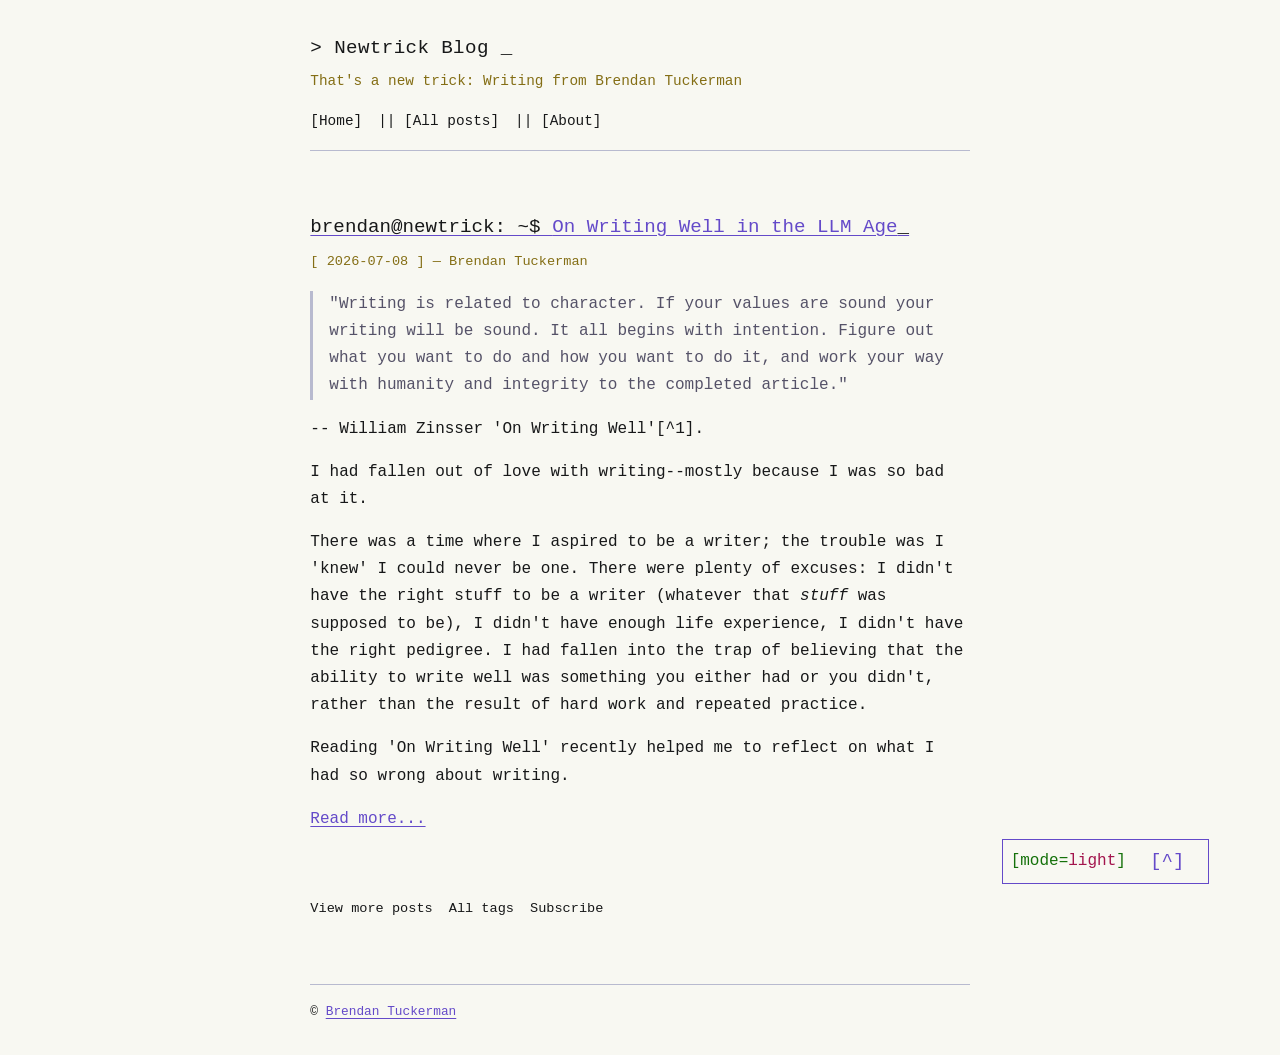
<file: index.html>
<!doctype html>
<html lang="en">
  <head>
    <!-- Google tag (gtag.js) -->
    <script
      async
      src="https://www.googletagmanager.com/gtag/js?id=G-V5M8WTCE43"
    ></script>
    <script>
      window.dataLayer = window.dataLayer || [];
      function gtag() {
        dataLayer.push(arguments);
      }
      gtag("js", new Date());

      gtag("config", "G-V5M8WTCE43");
    </script>

    <meta charset="UTF-8" />
    <meta name="viewport" content="width=device-width, initial-scale=1.0" />
    <link rel="stylesheet" href="main.css" />
    <link
      rel="alternate"
      type="application/rss+xml"
      title="Subscribe to this page..."
      href="feed.rss"
    />
    <script>
      try {
        var _t = localStorage.getItem("newtrick-theme");
        if (_t) document.documentElement.setAttribute("data-theme", _t);
      } catch (e) {}
    </script>
    <title>Newtrick Blog</title>
    <meta
      name="description"
      content="That's a new trick: Writing from Brendan Tuckerman"
    />
    <link rel="canonical" href="https://newtrick.blog/index.html.26715" />
    <meta property="og:site_name" content="Newtrick Blog" />
    <meta property="og:title" content="Newtrick Blog" />
    <meta property="og:type" content="website" />
    <meta
      property="og:description"
      content="That's a new trick: Writing from Brendan Tuckerman"
    />
    <meta property="og:url" content="https://newtrick.blog/index.html.26715" />
    <meta name="fediverse:creator" content="@mrmaverick@fosstodon.org" />
  </head>
  <body>
    <a class="skip-link" href="#main-content">Skip to main content</a>
    <header id="site-header">
      <h1 class="site-title">
        <a href="https://newtrick.blog/index.html">&gt; Newtrick Blog</a>
      </h1>
      <p id="description" class="site-description">
        That's a new trick: Writing from Brendan Tuckerman
      </p>
      <nav id="site-nav" aria-label="Site navigation">
        <a href="https://newtrick.blog/index.html">[Home]</a>
        <a href="https://newtrick.blog/all_posts.html">[All posts]</a>
        <a href="https://newtrick.blog/about.html">[About]</a>
      </nav>
    </header>
    <main id="main-content">
      <h2>
        <a href="on-writing-well-in-the-llm-age.html"
          >On Writing Well in the LLM Age</a
        >
      </h2>
      <!-- bashblog_timestamp: #202607081024.09# -->
      <time class="subtitle" datetime="2026-07-08"
        >[ 2026-07-08 ] &mdash; Brendan Tuckerman
      </time>
      <!-- text begin -->

      <blockquote>
        <p>
          "Writing is related to character. If your values are sound your
          writing will be sound. It all begins with intention. Figure out what
          you want to do and how you want to do it, and work your way with
          humanity and integrity to the completed article."
        </p>
      </blockquote>

      <p>-- William Zinsser 'On Writing Well'[^1].</p>

      <p>
        I had fallen out of love with writing--mostly because I was so bad at
        it.
      </p>

      <p>
        There was a time where I aspired to be a writer; the trouble was I
        'knew' I could never be one. There were plenty of excuses: I didn't have
        the right stuff to be a writer (whatever that <em>stuff</em> was
        supposed to be), I didn't have enough life experience, I didn't have the
        right pedigree. I had fallen into the trap of believing that the ability
        to write well was something you either had or you didn't, rather than
        the result of hard work and repeated practice.
      </p>

      <p>
        Reading 'On Writing Well' recently helped me to reflect on what I had so
        wrong about writing.
      </p>

      <p class="readmore">
        <a href="./on-writing-well-in-the-llm-age.html">Read more...</a>
      </p>
      <nav id="all_posts" aria-label="Blog navigation">
        <a href="all_posts.html">View more posts</a>
        <a href="all_tags.html">All tags</a> <a href="feed.rss">Subscribe</a>
      </nav>
    </main>
    <footer>
      <p class="footer-meta">
        &copy;
        <a href="https://www.linkedin.com/in/brendan-tuckerman-3b24a030b/"
          >Brendan Tuckerman</a
        >
      </p>
    </footer>
    <div class="fixed-ui">
      <input
        type="checkbox"
        id="theme-toggle"
        role="switch"
        aria-label="Dark mode"
      /><label for="theme-toggle" class="theme-toggle"
        >[mode=<span class="theme-show-light theme-value">light</span
        ><span class="theme-show-dark theme-value">dark</span>]</label
      >
      <a href="#site-header" class="back-to-top" aria-label="Back to top"
        >[^]</a
      >
    </div>
    <script>
      (function () {
        var t = document.getElementById("theme-toggle"),
          d = window.matchMedia("(prefers-color-scheme:dark)").matches,
          s = localStorage.getItem("newtrick-theme");
        if (s) t.checked = (s === "dark") !== d;
        t.addEventListener("change", function () {
          s = t.checked !== d ? "dark" : "light";
          localStorage.setItem("newtrick-theme", s);
          document.documentElement.setAttribute("data-theme", s);
        });
      })();
    </script>
  </body>
</html>
</file>
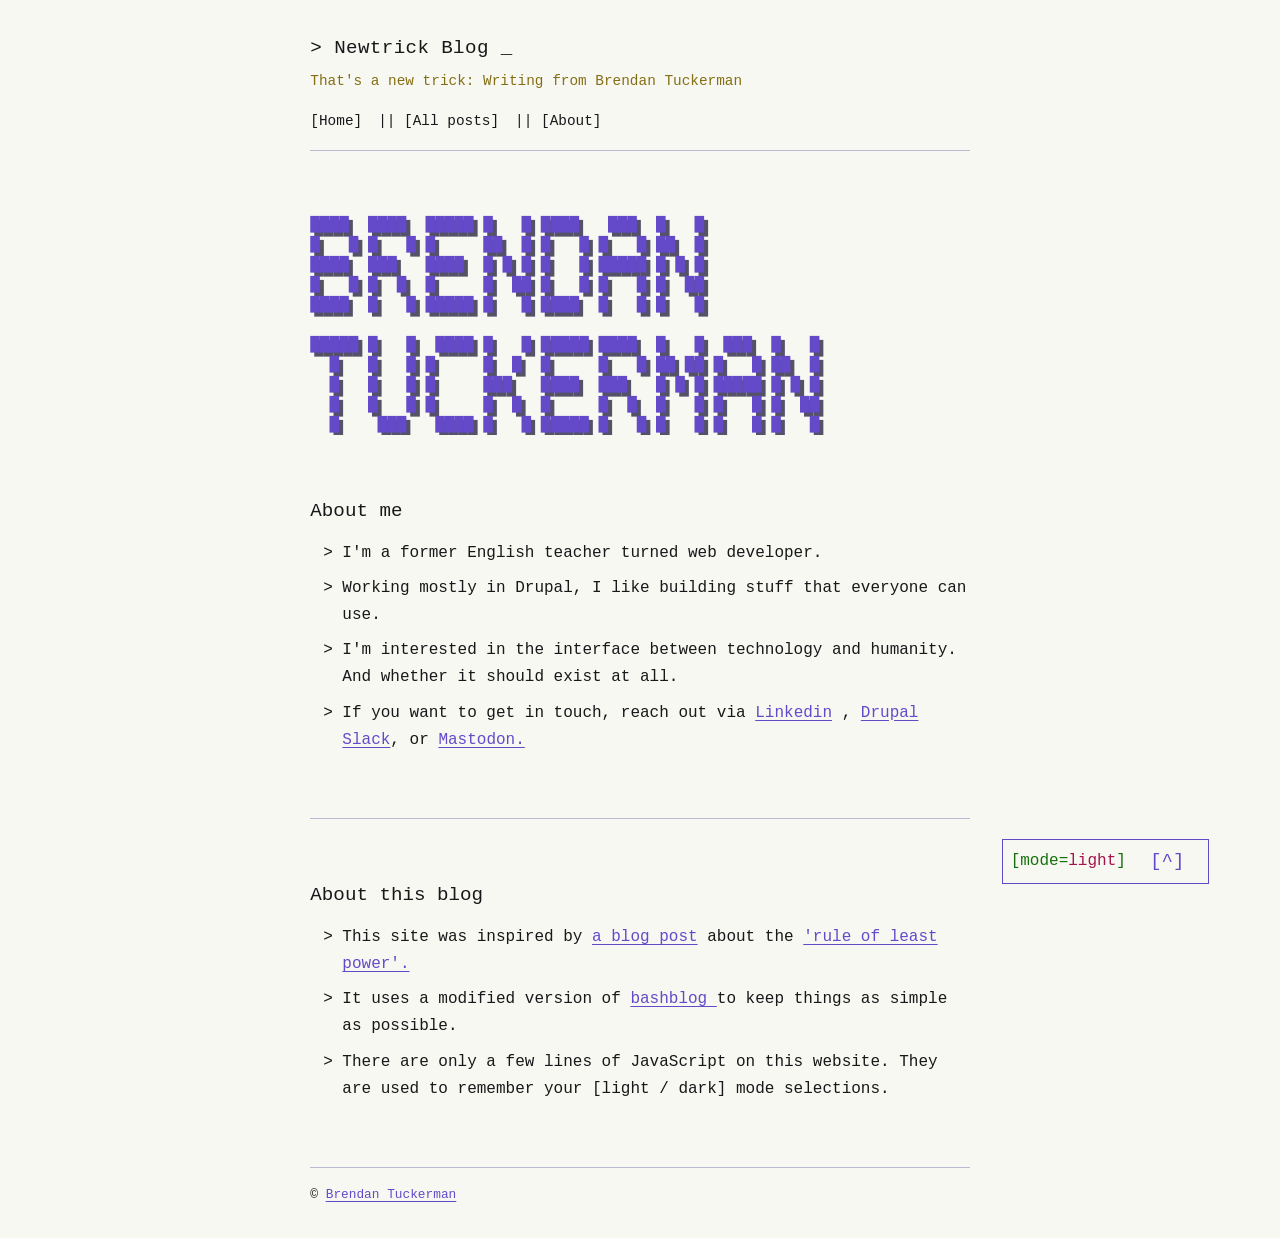
<file: about.html>
<!doctype html>
<html lang="en">
  <head>
    <!-- Google tag (gtag.js) -->
    <script
      async
      src="https://www.googletagmanager.com/gtag/js?id=G-V5M8WTCE43"
    ></script>
    <script>
      window.dataLayer = window.dataLayer || [];
      function gtag() {
        dataLayer.push(arguments);
      }
      gtag("js", new Date());

      gtag("config", "G-V5M8WTCE43");
    </script>

    <meta charset="UTF-8" />
    <meta name="viewport" content="width=device-width, initial-scale=1.0" />
    <meta name="description" content="About Brendan Tuckerman" />
    <link rel="stylesheet" href="main.css" />
    <link
      rel="alternate"
      type="application/rss+xml"
      title="Subscribe to this page..."
      href="feed.rss"
    />
    <title>About — Newtrick Blog</title>
    <script>
      try {
        var _t = localStorage.getItem("newtrick-theme");
        if (_t) document.documentElement.setAttribute("data-theme", _t);
      } catch (e) {}
    </script>
  </head>
  <body>
    <a class="skip-link" href="#main-content">Skip to main content</a>
    <header id="site-header">
      <h1 class="site-title">
        <a href="https://newtrick.blog/index.html">&gt; Newtrick Blog</a>
      </h1>
      <p id="description" class="site-description">
        That's a new trick: Writing from Brendan Tuckerman
      </p>
      <nav id="site-nav" aria-label="Site navigation">
        <a href="https://newtrick.blog/index.html">[Home]</a>
        <a href="https://newtrick.blog/all_posts.html">[All posts]</a>
        <a href="https://newtrick.blog//about.html">[About]</a>
      </nav>
    </header>
    <main id="main-content">
      <pre class="ascii-title" role="img" aria-label="Brendan Tuckerman">
████  ████  █████ █   █ ████   ███  █   █
█   █ █   █ █     ██  █ █   █ █   █ ██  █
████  ███   ████  █ █ █ █   █ █████ █ █ █
█   █ █  █  █     █  ██ █   █ █   █ █  ██
████  █   █ █████ █   █ ████  █   █ █   █

█████ █   █  ████ █   █ █████ ████  █   █  ███  █   █
  █   █   █ █     █  █  █     █   █ ██ ██ █   █ ██  █
  █   █   █ █     ███   ████  ███   █ █ █ █████ █ █ █
  █   █   █ █     █  █  █     █  █  █   █ █   █ █  ██
  █    ███   ████ █   █ █████ █   █ █   █ █   █ █   █
</pre
      >
      <section>
        <h2>About me</h2>
        <ul class="about-list">
          <li>I'm a former English teacher turned web developer.</li>
          <li>
            Working mostly in Drupal, I like building stuff that everyone can
            use.
          </li>
          <li>
            I'm interested in the interface between technology and humanity. And
            whether it should exist at all.
          </li>
          <li>
            If you want to get in touch, reach out via
            <a
              href="https://www.linkedin.com/in/brendan-tuckerman-3b24a030b/"
              target="_blank"
              rel="noreferer nofollow"
              >Linkedin</a
            >
            ,
            <a
              href="https://drupal.slack.com/team/U060WJR5HJR"
              target="_blank"
              rel="noreferer nofollow"
            >
              Drupal Slack</a
            >, or
            <a
              href="https://fosstodon.org/@mrmaverick"
              target="_blank"
              rel="noreferer nofollow"
              >Mastodon.</a
            >
          </li>
        </ul>
      </section>
      <hr />
      <section>
        <h2>About this blog</h2>
        <ul class="about-list">
          <li>
            This site was inspired by
            <a
              href="https://blog.gypsydave5.com/posts/2024/4/12/htmx-and-the-rule-of-least-power/"
              target="_blank"
              rel="noreferrer nofollow"
              >a blog post</a
            >
            about the
            <a
              href="https://www.w3.org/2001/tag/doc/leastPower.html"
              target="_blank"
              rel="noreferrer nofollow"
              >'rule of least power'.</a
            >
          </li>
          <li>
            It uses a modified version of
            <a
              href="https://github.com/cfenollosa/bashblog"
              target="_blank"
              rel="noreferrer nofollow"
              >bashblog
            </a>
            to keep things as simple as possible.
          </li>
          <li>
            There are only a few lines of JavaScript on this website. They are
            used to remember your [light / dark] mode selections.
          </li>
        </ul>
      </section>
    </main>
    <footer>
      <p class="footer-meta">
        &copy;
        <a href="https://www.linkedin.com/in/brendan-tuckerman-3b24a030b/"
          >Brendan Tuckerman</a
        >
      </p>
    </footer>
    <div class="fixed-ui">
      <input
        type="checkbox"
        id="theme-toggle"
        role="switch"
        aria-label="Dark mode"
      /><label for="theme-toggle" class="theme-toggle"
        >[mode=<span class="theme-show-light theme-value">light</span
        ><span class="theme-show-dark theme-value">dark</span>]</label
      >
      <a href="#site-header" class="back-to-top" aria-label="Back to top"
        >[^]</a
      >
    </div>
    <script>
      (function () {
        var t = document.getElementById("theme-toggle"),
          d = window.matchMedia("(prefers-color-scheme:dark)").matches,
          s = localStorage.getItem("newtrick-theme");
        if (s) t.checked = (s === "dark") !== d;
        t.addEventListener("change", function () {
          s = t.checked !== d ? "dark" : "light";
          localStorage.setItem("newtrick-theme", s);
          document.documentElement.setAttribute("data-theme", s);
        });
      })();
    </script>
  </body>
</html>
</file>
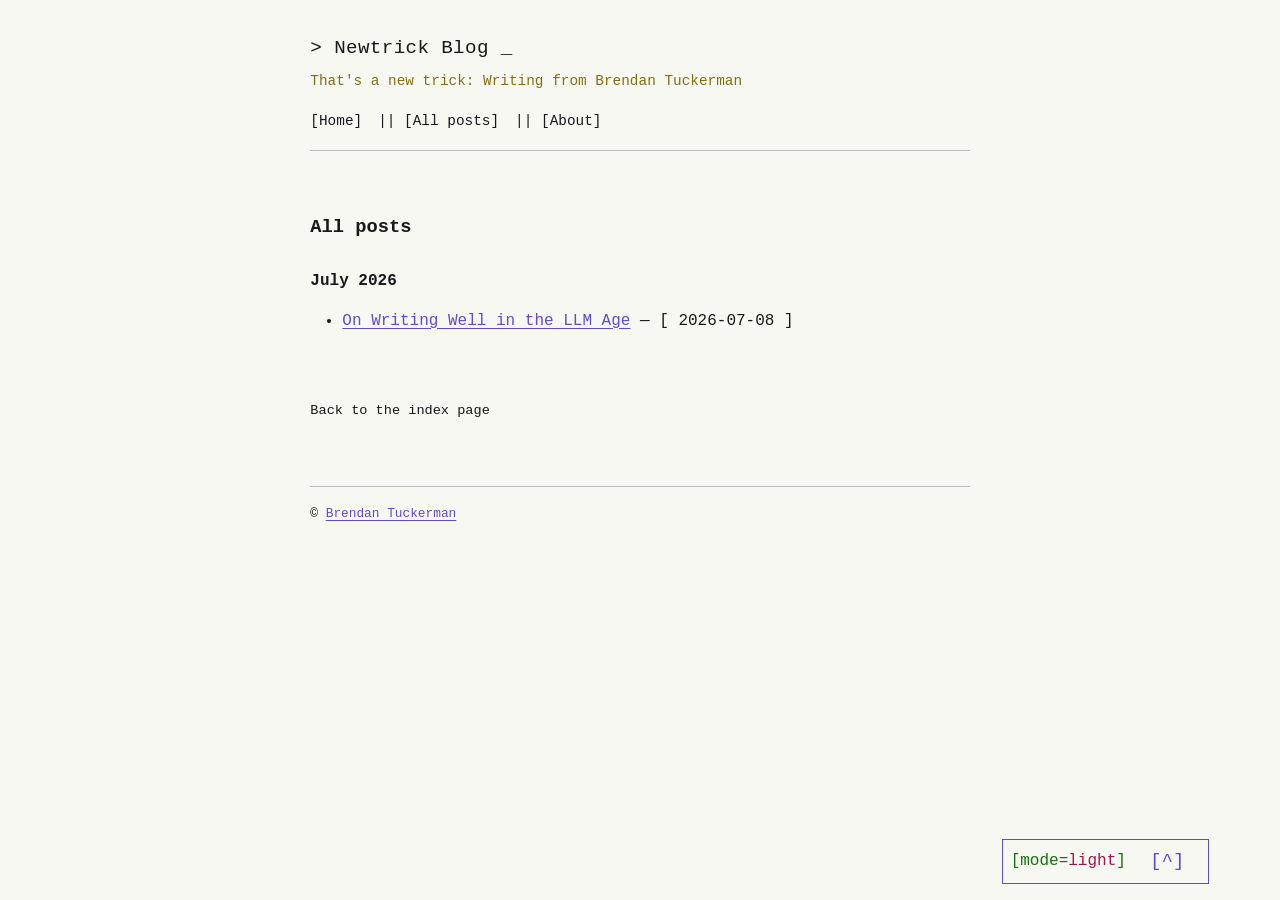
<file: all_posts.html>
<!doctype html>
<html lang="en">
  <head>
    <!-- Google tag (gtag.js) -->
    <script
      async
      src="https://www.googletagmanager.com/gtag/js?id=G-V5M8WTCE43"
    ></script>
    <script>
      window.dataLayer = window.dataLayer || [];
      function gtag() {
        dataLayer.push(arguments);
      }
      gtag("js", new Date());

      gtag("config", "G-V5M8WTCE43");
    </script>

    <meta charset="UTF-8" />
    <meta name="viewport" content="width=device-width, initial-scale=1.0" />
    <link rel="stylesheet" href="main.css" />
    <link
      rel="alternate"
      type="application/rss+xml"
      title="Subscribe to this page..."
      href="feed.rss"
    />
    <script>
      try {
        var _t = localStorage.getItem("newtrick-theme");
        if (_t) document.documentElement.setAttribute("data-theme", _t);
      } catch (e) {}
    </script>
    <title>Newtrick Blog &mdash; All posts</title>
    <meta
      name="description"
      content="That's a new trick: Writing from Brendan Tuckerman"
    />
    <link rel="canonical" href="https://newtrick.blog/all_posts.html.tmp" />
    <meta property="og:site_name" content="Newtrick Blog" />
    <meta property="og:title" content="Newtrick Blog &mdash; All posts" />
    <meta property="og:type" content="website" />
    <meta
      property="og:description"
      content="That's a new trick: Writing from Brendan Tuckerman"
    />
    <meta
      property="og:url"
      content="https://newtrick.blog/all_posts.html.tmp"
    />
  </head>
  <body>
    <a class="skip-link" href="#main-content">Skip to main content</a>
    <header id="site-header">
      <h1 class="site-title">
        <a href="https://newtrick.blog/index.html">&gt; Newtrick Blog</a>
      </h1>
      <p id="description" class="site-description">
        That's a new trick: Writing from Brendan Tuckerman
      </p>
      <nav id="site-nav" aria-label="Site navigation">
        <a href="https://newtrick.blog/index.html">[Home]</a>
        <a href="https://newtrick.blog/all_posts.html">[All posts]</a>
        <a href="https://newtrick.blog/about.html">[About]</a>
      </nav>
    </header>
    <main id="main-content">
      <h3>All posts</h3>
      <h4 class="allposts_header">July 2026</h4>
      <ul>
        <li>
          <a href="./on-writing-well-in-the-llm-age.html"
            >On Writing Well in the LLM Age</a
          >
          &mdash; [ 2026-07-08 ]
        </li>
      </ul>
      <nav id="all_posts" aria-label="Blog navigation">
        <a href="./index.html">Back to the index page</a>
      </nav>
    </main>
    <footer>
      <p class="footer-meta">
        &copy;
        <a href="https://www.linkedin.com/in/brendan-tuckerman-3b24a030b/"
          >Brendan Tuckerman</a
        >
      </p>
    </footer>
    <div class="fixed-ui">
      <input
        type="checkbox"
        id="theme-toggle"
        role="switch"
        aria-label="Dark mode"
      /><label for="theme-toggle" class="theme-toggle"
        >[mode=<span class="theme-show-light theme-value">light</span
        ><span class="theme-show-dark theme-value">dark</span>]</label
      >
      <a href="#site-header" class="back-to-top" aria-label="Back to top"
        >[^]</a
      >
    </div>
    <script>
      (function () {
        var t = document.getElementById("theme-toggle"),
          d = window.matchMedia("(prefers-color-scheme:dark)").matches,
          s = localStorage.getItem("newtrick-theme");
        if (s) t.checked = (s === "dark") !== d;
        t.addEventListener("change", function () {
          s = t.checked !== d ? "dark" : "light";
          localStorage.setItem("newtrick-theme", s);
          document.documentElement.setAttribute("data-theme", s);
        });
      })();
    </script>
  </body>
</html>
</file>
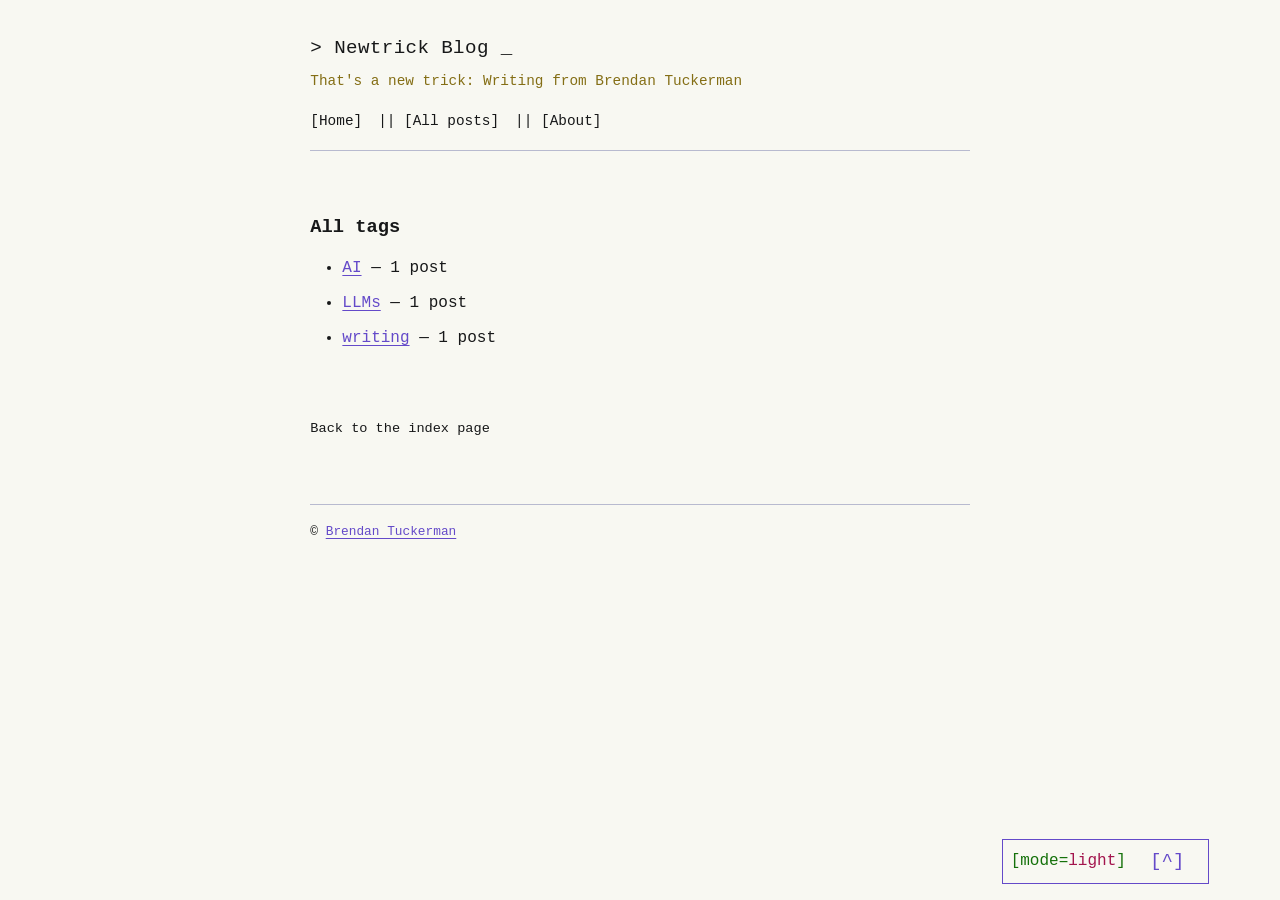
<file: all_tags.html>
<!doctype html>
<html lang="en">
  <head>
    <!-- Google tag (gtag.js) -->
    <script
      async
      src="https://www.googletagmanager.com/gtag/js?id=G-V5M8WTCE43"
    ></script>
    <script>
      window.dataLayer = window.dataLayer || [];
      function gtag() {
        dataLayer.push(arguments);
      }
      gtag("js", new Date());

      gtag("config", "G-V5M8WTCE43");
    </script>

    <meta charset="UTF-8" />
    <meta name="viewport" content="width=device-width, initial-scale=1.0" />
    <link rel="stylesheet" href="main.css" />
    <link
      rel="alternate"
      type="application/rss+xml"
      title="Subscribe to this page..."
      href="feed.rss"
    />
    <script>
      try {
        var _t = localStorage.getItem("newtrick-theme");
        if (_t) document.documentElement.setAttribute("data-theme", _t);
      } catch (e) {}
    </script>
    <title>Newtrick Blog &mdash; All tags</title>
    <meta
      name="description"
      content="That's a new trick: Writing from Brendan Tuckerman"
    />
    <link rel="canonical" href="https://newtrick.blog/all_tags.html.tmp" />
    <meta property="og:site_name" content="Newtrick Blog" />
    <meta property="og:title" content="Newtrick Blog &mdash; All tags" />
    <meta property="og:type" content="website" />
    <meta
      property="og:description"
      content="That's a new trick: Writing from Brendan Tuckerman"
    />
    <meta property="og:url" content="https://newtrick.blog/all_tags.html.tmp" />
  </head>
  <body>
    <a class="skip-link" href="#main-content">Skip to main content</a>
    <header id="site-header">
      <h1 class="site-title">
        <a href="https://newtrick.blog/index.html">&gt; Newtrick Blog</a>
      </h1>
      <p id="description" class="site-description">
        That's a new trick: Writing from Brendan Tuckerman
      </p>
      <nav id="site-nav" aria-label="Site navigation">
        <a href="https://newtrick.blog/index.html">[Home]</a>
        <a href="https://newtrick.blog/all_posts.html">[All posts]</a>
        <a href="https://newtrick.blog/about.html">[About]</a>
      </nav>
    </header>
    <main id="main-content">
      <h3>All tags</h3>
      <ul>
        <li><a href="tag_AI.html">AI</a> &mdash; 1 post</li>
        <li><a href="tag_LLMs.html">LLMs</a> &mdash; 1 post</li>
        <li><a href="tag_writing.html">writing</a> &mdash; 1 post</li>
      </ul>
      <nav id="all_posts" aria-label="Blog navigation">
        <a href="./index.html">Back to the index page</a>
      </nav>
    </main>
    <footer>
      <p class="footer-meta">
        &copy;
        <a href="https://www.linkedin.com/in/brendan-tuckerman-3b24a030b/"
          >Brendan Tuckerman</a
        >
      </p>
    </footer>
    <div class="fixed-ui">
      <input
        type="checkbox"
        id="theme-toggle"
        role="switch"
        aria-label="Dark mode"
      /><label for="theme-toggle" class="theme-toggle"
        >[mode=<span class="theme-show-light theme-value">light</span
        ><span class="theme-show-dark theme-value">dark</span>]</label
      >
      <a href="#site-header" class="back-to-top" aria-label="Back to top"
        >[^]</a
      >
    </div>
    <script>
      (function () {
        var t = document.getElementById("theme-toggle"),
          d = window.matchMedia("(prefers-color-scheme:dark)").matches,
          s = localStorage.getItem("newtrick-theme");
        if (s) t.checked = (s === "dark") !== d;
        t.addEventListener("change", function () {
          s = t.checked !== d ? "dark" : "light";
          localStorage.setItem("newtrick-theme", s);
          document.documentElement.setAttribute("data-theme", s);
        });
      })();
    </script>
  </body>
</html>
</file>
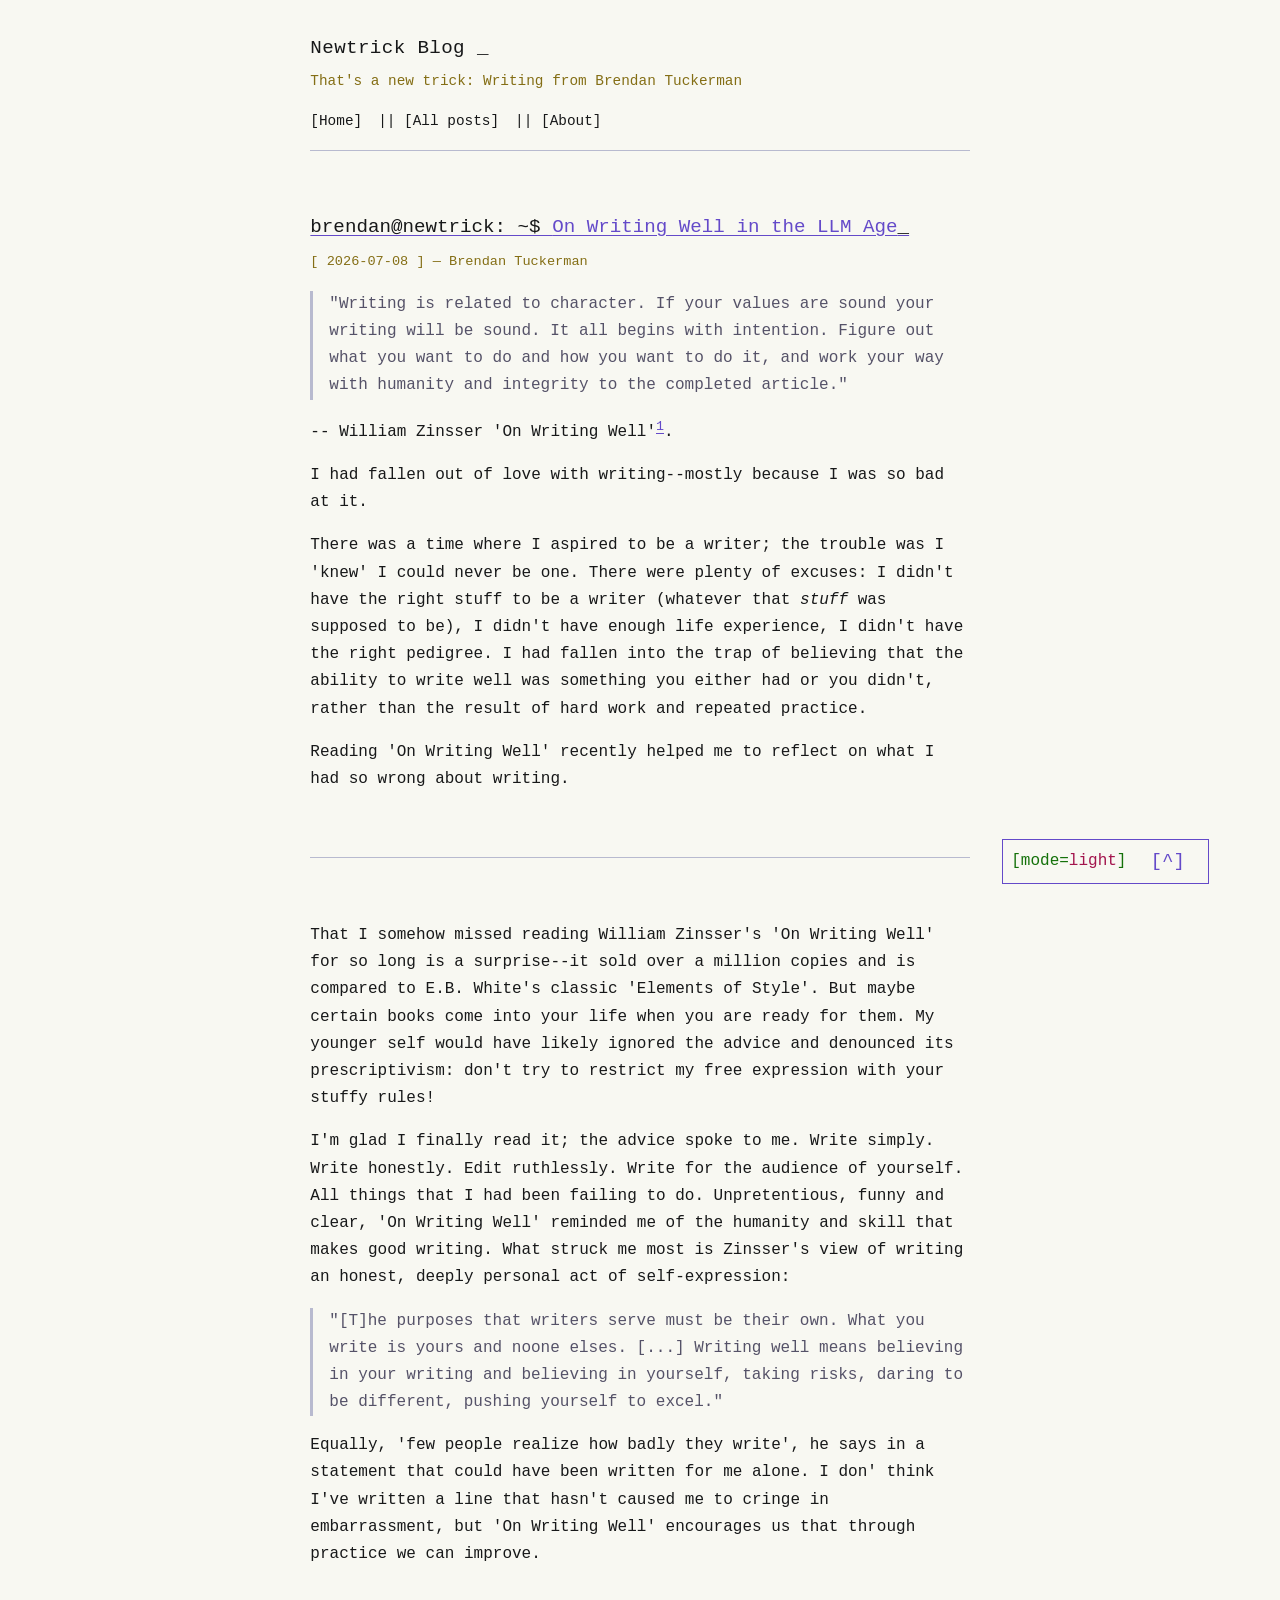
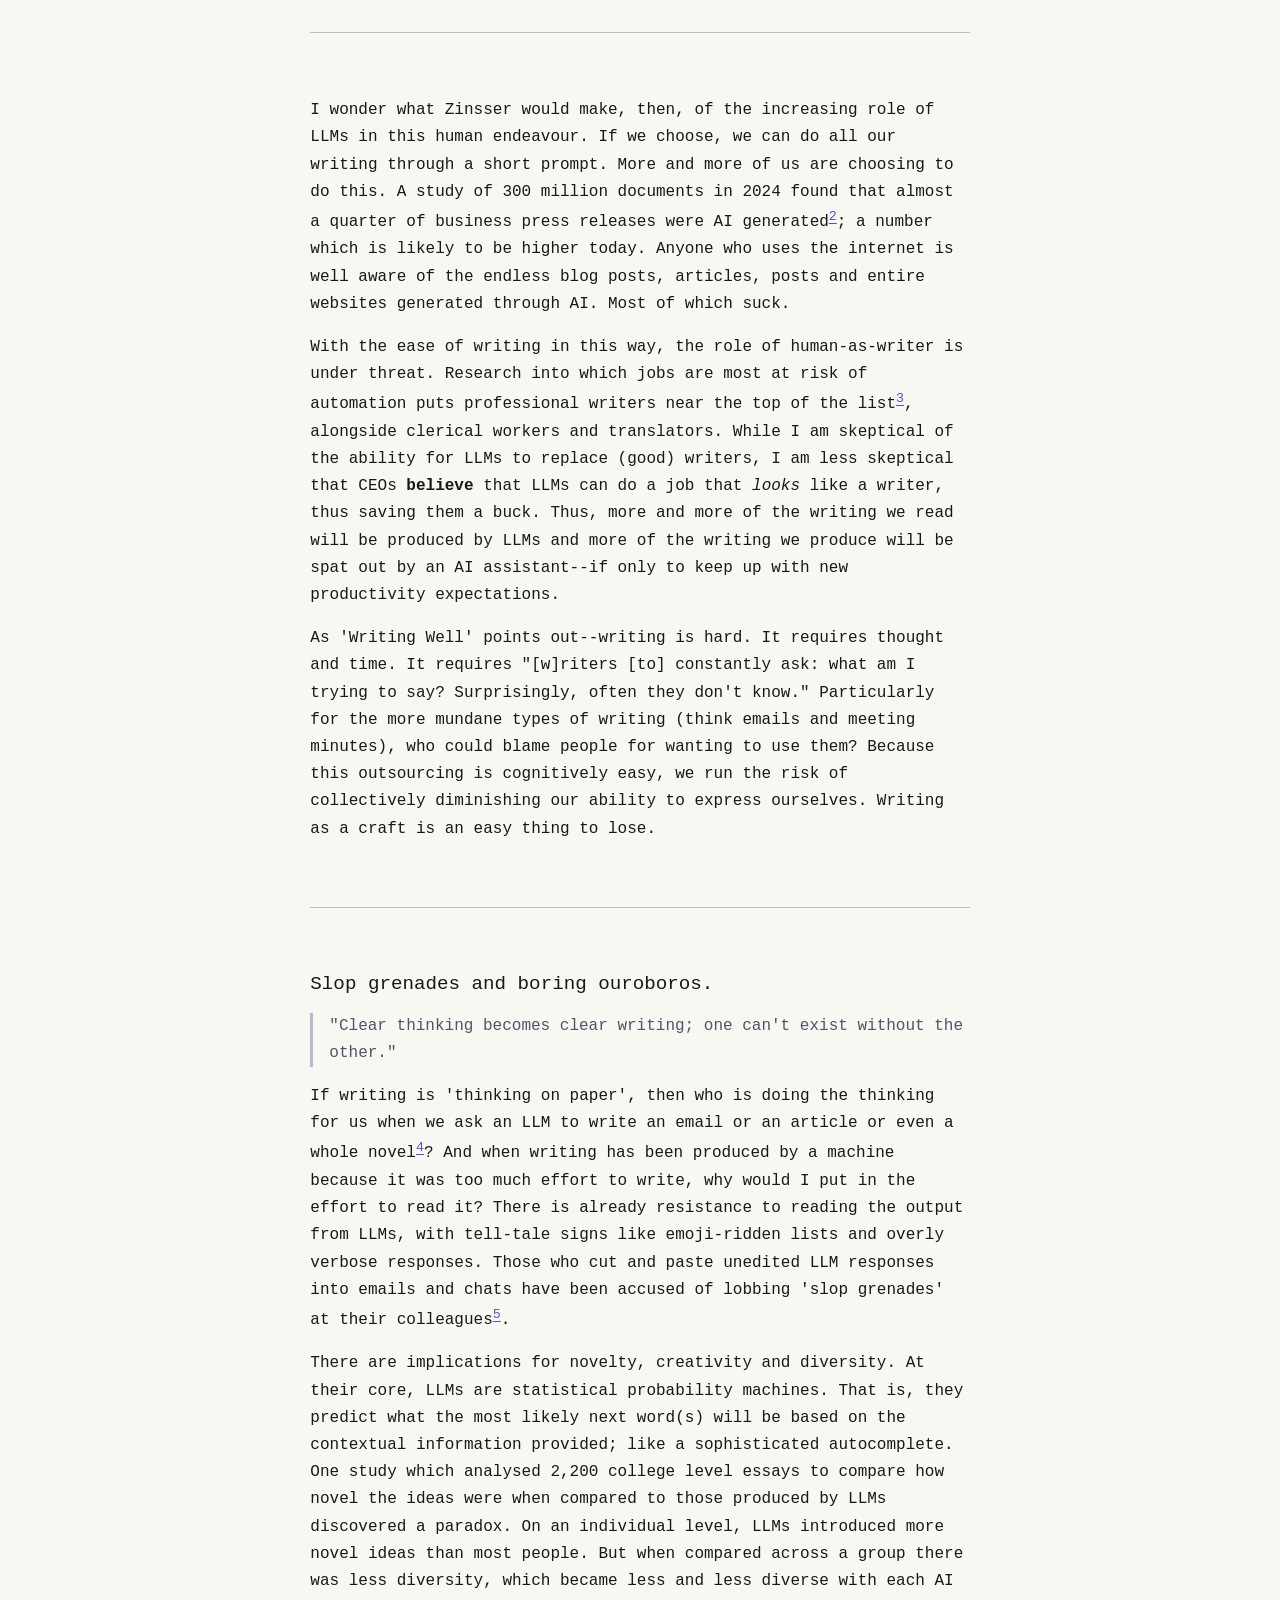
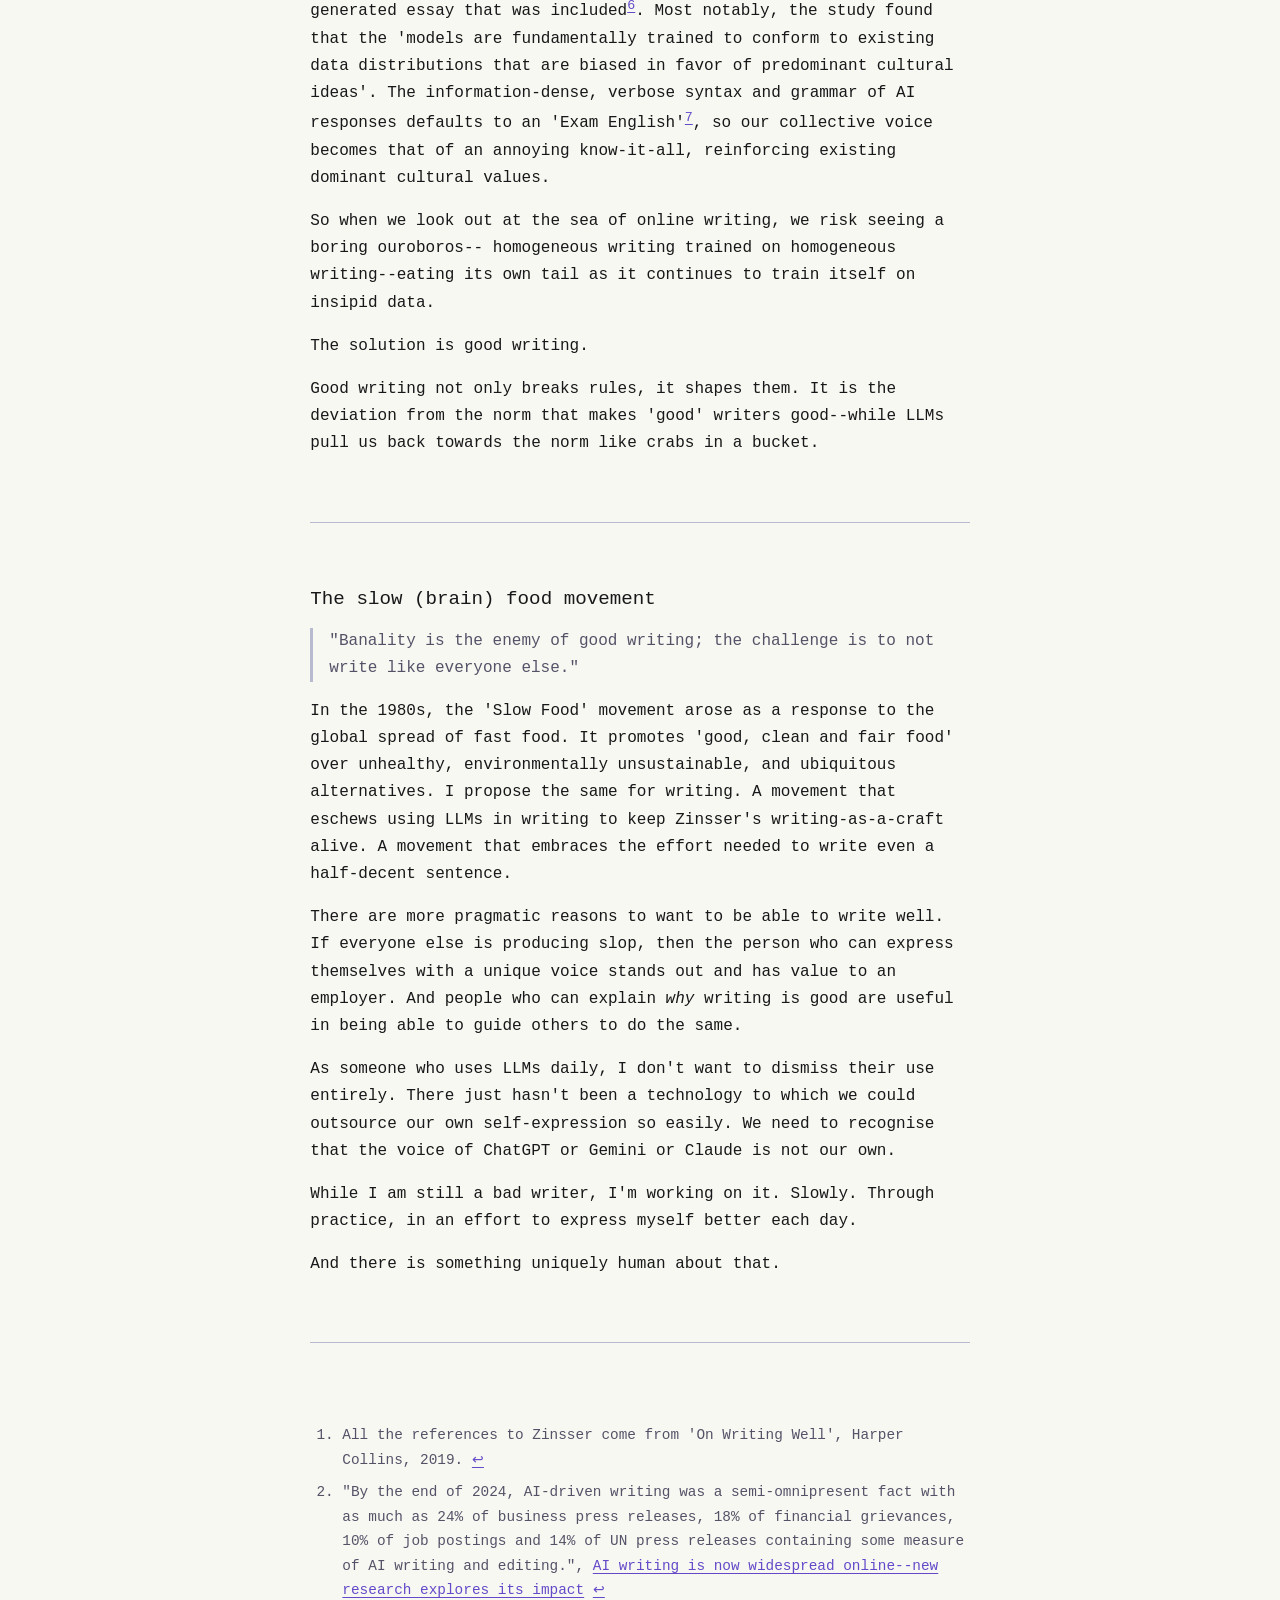
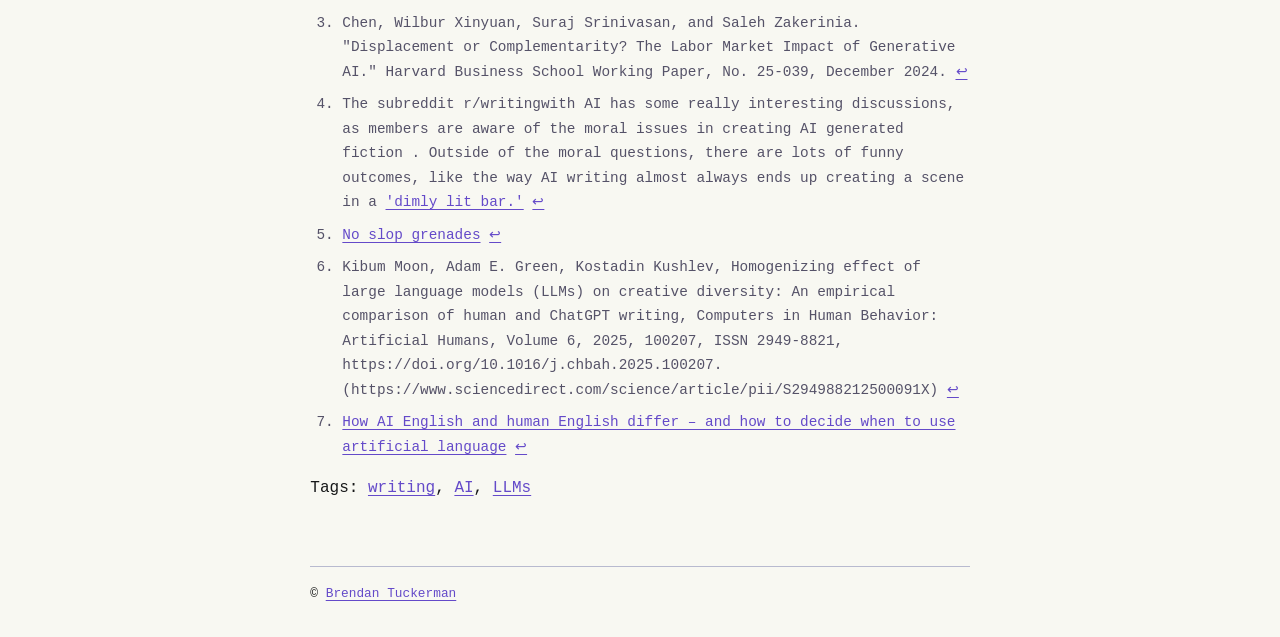
<file: on-writing-well-in-the-llm-age.html>
<!doctype html>
<html lang="en">
  <head>
    <!-- Google tag (gtag.js) -->
    <script
      async
      src="https://www.googletagmanager.com/gtag/js?id=G-V5M8WTCE43"
    ></script>
    <script>
      window.dataLayer = window.dataLayer || [];
      function gtag() {
        dataLayer.push(arguments);
      }
      gtag("js", new Date());

      gtag("config", "G-V5M8WTCE43");
    </script>

    <meta charset="UTF-8" />
    <meta name="viewport" content="width=device-width, initial-scale=1.0" />
    <link rel="stylesheet" href="main.css" />
    <link
      rel="alternate"
      type="application/rss+xml"
      title="Subscribe to this page..."
      href="feed.rss"
    />
    <script>
      try {
        var _t = localStorage.getItem("newtrick-theme");
        if (_t) document.documentElement.setAttribute("data-theme", _t);
      } catch (e) {}
    </script>
    <title>On Writing Well in the LLM Age</title>
    <meta
      name="description"
      content=" 'Writing is related to character. If your values are sound your writing will be sound. It all begins with intention. Figure out what you want to do and how you"
    />
    <link
      rel="canonical"
      href="https://newtrick.blog/on-writing-well-in-the-llm-age.html"
    />
    <meta property="og:site_name" content="Newtrick Blog" />
    <meta property="og:title" content="On Writing Well in the LLM Age" />
    <meta property="og:type" content="article" />
    <meta
      property="og:description"
      content=" 'Writing is related to character. If your values are sound your writing will be sound. It all begins with intention. Figure out what you want to do and how you"
    />
    <meta
      property="og:url"
      content="https://newtrick.blog/on-writing-well-in-the-llm-age.html"
    />
  </head>
  <body>
    <a class="skip-link" href="#main-content">Skip to main content</a>
    <header id="site-header">
      <h1 class="site-title">
        <a href="https://newtrick.blog/index.html">Newtrick Blog</a>
      </h1>
      <p id="description" class="site-description">
        That's a new trick: Writing from Brendan Tuckerman
      </p>
      <nav id="site-nav" aria-label="Site navigation">
        <a href="https://newtrick.blog/index.html">[Home]</a>
        <a href="https://newtrick.blog/all_posts.html">[All posts]</a>
        <a href="https://newtrick.blog/about.html">[About]</a>
      </nav>
    </header>
    <main id="main-content">
      <!-- entry begin -->
      <h2>
        <a href="on-writing-well-in-the-llm-age.html"
          >On Writing Well in the LLM Age</a
        >
      </h2>
      <!-- bashblog_timestamp: #202607081024.09# -->
      <time class="subtitle" datetime="2026-07-08"
        >[ 2026-07-08 ] &mdash; Brendan Tuckerman
      </time>
      <!-- text begin -->

      <blockquote>
        <p>
          "Writing is related to character. If your values are sound your
          writing will be sound. It all begins with intention. Figure out what
          you want to do and how you want to do it, and work your way with
          humanity and integrity to the completed article."
        </p>
      </blockquote>

      <p>
        -- William Zinsser 'On Writing Well'<sup id="fnref1"
          ><a href="#fn1">1</a></sup
        >.
      </p>

      <p>
        I had fallen out of love with writing--mostly because I was so bad at
        it.
      </p>

      <p>
        There was a time where I aspired to be a writer; the trouble was I
        'knew' I could never be one. There were plenty of excuses: I didn't have
        the right stuff to be a writer (whatever that <em>stuff</em> was
        supposed to be), I didn't have enough life experience, I didn't have the
        right pedigree. I had fallen into the trap of believing that the ability
        to write well was something you either had or you didn't, rather than
        the result of hard work and repeated practice.
      </p>

      <p>
        Reading 'On Writing Well' recently helped me to reflect on what I had so
        wrong about writing.
      </p>

      <hr />

      <p>
        That I somehow missed reading William Zinsser's 'On Writing Well' for so
        long is a surprise--it sold over a million copies and is compared to
        E.B. White's classic 'Elements of Style'. But maybe certain books come
        into your life when you are ready for them. My younger self would have
        likely ignored the advice and denounced its prescriptivism: don't try to
        restrict my free expression with your stuffy rules!
      </p>

      <p>
        I'm glad I finally read it; the advice spoke to me. Write simply. Write
        honestly. Edit ruthlessly. Write for the audience of yourself. All
        things that I had been failing to do. Unpretentious, funny and clear,
        'On Writing Well' reminded me of the humanity and skill that makes good
        writing. What struck me most is Zinsser's view of writing an honest,
        deeply personal act of self-expression:
      </p>

      <blockquote>
        <p>
          "[T]he purposes that writers serve must be their own. What you write
          is yours and noone elses. [...] Writing well means believing in your
          writing and believing in yourself, taking risks, daring to be
          different, pushing yourself to excel."
        </p>
      </blockquote>

      <p>
        Equally, 'few people realize how badly they write', he says in a
        statement that could have been written for me alone. I don' think I've
        written a line that hasn't caused me to cringe in embarrassment, but 'On
        Writing Well' encourages us that through practice we can improve.
      </p>

      <hr />

      <p>
        I wonder what Zinsser would make, then, of the increasing role of LLMs
        in this human endeavour. If we choose, we can do all our writing through
        a short prompt. More and more of us are choosing to do this. A study of
        300 million documents in 2024 found that almost a quarter of business
        press releases were AI generated<sup id="fnref2"
          ><a href="#fn2">2</a></sup
        >; a number which is likely to be higher today. Anyone who uses the
        internet is well aware of the endless blog posts, articles, posts and
        entire websites generated through AI. Most of which suck.
      </p>

      <p>
        With the ease of writing in this way, the role of human-as-writer is
        under threat. Research into which jobs are most at risk of automation
        puts professional writers near the top of the list<sup id="fnref3"
          ><a href="#fn3">3</a></sup
        >, alongside clerical workers and translators. While I am skeptical of
        the ability for LLMs to replace (good) writers, I am less skeptical that
        CEOs <strong>believe</strong> that LLMs can do a job that
        <em>looks</em> like a writer, thus saving them a buck. Thus, more and
        more of the writing we read will be produced by LLMs and more of the
        writing we produce will be spat out by an AI assistant--if only to keep
        up with new productivity expectations.
      </p>

      <p>
        As 'Writing Well' points out--writing is hard. It requires thought and
        time. It requires "[w]riters [to] constantly ask: what am I trying to
        say? Surprisingly, often they don't know." Particularly for the more
        mundane types of writing (think emails and meeting minutes), who could
        blame people for wanting to use them? Because this outsourcing is
        cognitively easy, we run the risk of collectively diminishing our
        ability to express ourselves. Writing as a craft is an easy thing to
        lose.
      </p>

      <hr />

      <h2>Slop grenades and boring ouroboros.</h2>

      <blockquote>
        <p>
          "Clear thinking becomes clear writing; one can't exist without the
          other."
        </p>
      </blockquote>

      <p>
        If writing is 'thinking on paper', then who is doing the thinking for us
        when we ask an LLM to write an email or an article or even a whole
        novel<sup id="fnref4"><a href="#fn4">4</a></sup
        >? And when writing has been produced by a machine because it was too
        much effort to write, why would I put in the effort to read it? There is
        already resistance to reading the output from LLMs, with tell-tale signs
        like emoji-ridden lists and overly verbose responses. Those who cut and
        paste unedited LLM responses into emails and chats have been accused of
        lobbing 'slop grenades' at their colleagues<sup id="fnref5"
          ><a href="#fn5">5</a></sup
        >.
      </p>

      <p>
        There are implications for novelty, creativity and diversity. At their
        core, LLMs are statistical probability machines. That is, they predict
        what the most likely next word(s) will be based on the contextual
        information provided; like a sophisticated autocomplete. One study which
        analysed 2,200 college level essays to compare how novel the ideas were
        when compared to those produced by LLMs discovered a paradox. On an
        individual level, LLMs introduced more novel ideas than most people. But
        when compared across a group there was less diversity, which became less
        and less diverse with each AI generated essay that was included<sup
          id="fnref6"
          ><a href="#fn6">6</a></sup
        >. Most notably, the study found that the 'models are fundamentally
        trained to conform to existing data distributions that are biased in
        favor of predominant cultural ideas'. The information-dense, verbose
        syntax and grammar of AI responses defaults to an 'Exam English'<sup
          id="fnref7"
          ><a href="#fn7">7</a></sup
        >, so our collective voice becomes that of an annoying know-it-all,
        reinforcing existing dominant cultural values.
      </p>

      <p>
        So when we look out at the sea of online writing, we risk seeing a
        boring ouroboros-- homogeneous writing trained on homogeneous
        writing--eating its own tail as it continues to train itself on insipid
        data.
      </p>

      <p>The solution is good writing.</p>

      <p>
        Good writing not only breaks rules, it shapes them. It is the deviation
        from the norm that makes 'good' writers good--while LLMs pull us back
        towards the norm like crabs in a bucket.
      </p>

      <hr />

      <h2>The slow (brain) food movement</h2>

      <blockquote>
        <p>
          "Banality is the enemy of good writing; the challenge is to not write
          like everyone else."
        </p>
      </blockquote>

      <p>
        In the 1980s, the 'Slow Food' movement arose as a response to the global
        spread of fast food. It promotes 'good, clean and fair food' over
        unhealthy, environmentally unsustainable, and ubiquitous alternatives. I
        propose the same for writing. A movement that eschews using LLMs in
        writing to keep Zinsser's writing-as-a-craft alive. A movement that
        embraces the effort needed to write even a half-decent sentence.
      </p>

      <p>
        There are more pragmatic reasons to want to be able to write well. If
        everyone else is producing slop, then the person who can express
        themselves with a unique voice stands out and has value to an employer.
        And people who can explain <em>why</em> writing is good are useful in
        being able to guide others to do the same.
      </p>

      <p>
        As someone who uses LLMs daily, I don't want to dismiss their use
        entirely. There just hasn't been a technology to which we could
        outsource our own self-expression so easily. We need to recognise that
        the voice of ChatGPT or Gemini or Claude is not our own.
      </p>

      <p>
        While I am still a bad writer, I'm working on it. Slowly. Through
        practice, in an effort to express myself better each day.
      </p>

      <p>And there is something uniquely human about that.</p>

      <hr />

      <ol class="footnotes">
        <li id="fn1">
          All the references to Zinsser come from 'On Writing Well', Harper
          Collins, 2019.
          <a href="#fnref1" class="footnote-back">&#8617;</a>
        </li>
        <li id="fn2">
          "By the end of 2024, AI-driven writing was a semi-omnipresent fact
          with as much as 24% of business press releases, 18% of financial
          grievances, 10% of job postings and 14% of UN press releases
          containing some measure of AI writing and editing.",
          <a
            href="https://www.forbes.com/sites/torconstantino/2025/03/24/ai-writing-is-now-widespread-online---new-research-explores-its-impact/"
            >AI writing is now widespread online--new research explores its
            impact</a
          >
          <a href="#fnref2" class="footnote-back">&#8617;</a>
        </li>
        <li id="fn3">
          Chen, Wilbur Xinyuan, Suraj Srinivasan, and Saleh Zakerinia.
          "Displacement or Complementarity? The Labor Market Impact of
          Generative AI." Harvard Business School Working Paper, No. 25-039,
          December 2024.
          <a href="#fnref3" class="footnote-back">&#8617;</a>
        </li>
        <li id="fn4">
          The subreddit r/writingwith AI has some really interesting
          discussions, as members are aware of the moral issues in creating AI
          generated fiction . Outside of the moral questions, there are lots of
          funny outcomes, like the way AI writing almost always ends up creating
          a scene in a
          <a
            href="https://www.reddit.com/r/WritingWithAI/comments/1ps3u9p/after_months_of_wrestling_with_llms_for_creative/"
            >'dimly lit bar.'</a
          >
          <a href="#fnref4" class="footnote-back">&#8617;</a>
        </li>
        <li id="fn5">
          <a href="https://noslopgrenade.com/">No slop grenades</a>
          <a href="#fnref5" class="footnote-back">&#8617;</a>
        </li>
        <li id="fn6">
          Kibum Moon, Adam E. Green, Kostadin Kushlev, Homogenizing effect of
          large language models (LLMs) on creative diversity: An empirical
          comparison of human and ChatGPT writing, Computers in Human Behavior:
          Artificial Humans, Volume 6, 2025, 100207, ISSN 2949-8821,
          https://doi.org/10.1016/j.chbah.2025.100207.
          (https://www.sciencedirect.com/science/article/pii/S294988212500091X)
          <a href="#fnref6" class="footnote-back">&#8617;</a>
        </li>
        <li id="fn7">
          <a
            href="https://theconversation.com/how-ai-english-and-human-english-differ-and-how-to-decide-when-to-use-artificial-language-277455"
            >How AI English and human English differ – and how to decide when to
            use artificial language</a
          >
          <a href="#fnref7" class="footnote-back">&#8617;</a>
        </li>
      </ol>

      <p>
        Tags: <a href="tag_writing.html">writing</a>,
        <a href="tag_AI.html">AI</a>, <a href="tag_LLMs.html">LLMs</a>
      </p>
      <!-- text end -->
      <!-- entry end -->
    </main>
    <footer>
      <p class="footer-meta">
        &copy;
        <a href="https://www.linkedin.com/in/brendan-tuckerman-3b24a030b/"
          >Brendan Tuckerman</a
        >
      </p>
    </footer>
    <div class="fixed-ui">
      <input
        type="checkbox"
        id="theme-toggle"
        role="switch"
        aria-label="Dark mode"
      /><label for="theme-toggle" class="theme-toggle"
        >[mode=<span class="theme-show-light theme-value">light</span
        ><span class="theme-show-dark theme-value">dark</span>]</label
      >
      <a href="#site-header" class="back-to-top" aria-label="Back to top"
        >[^]</a
      >
    </div>
    <script>
      (function () {
        var t = document.getElementById("theme-toggle"),
          d = window.matchMedia("(prefers-color-scheme:dark)").matches,
          s = localStorage.getItem("newtrick-theme");
        if (s) t.checked = (s === "dark") !== d;
        t.addEventListener("change", function () {
          s = t.checked !== d ? "dark" : "light";
          localStorage.setItem("newtrick-theme", s);
          document.documentElement.setAttribute("data-theme", s);
        });
      })();
    </script>
  </body>
</html>
</file>
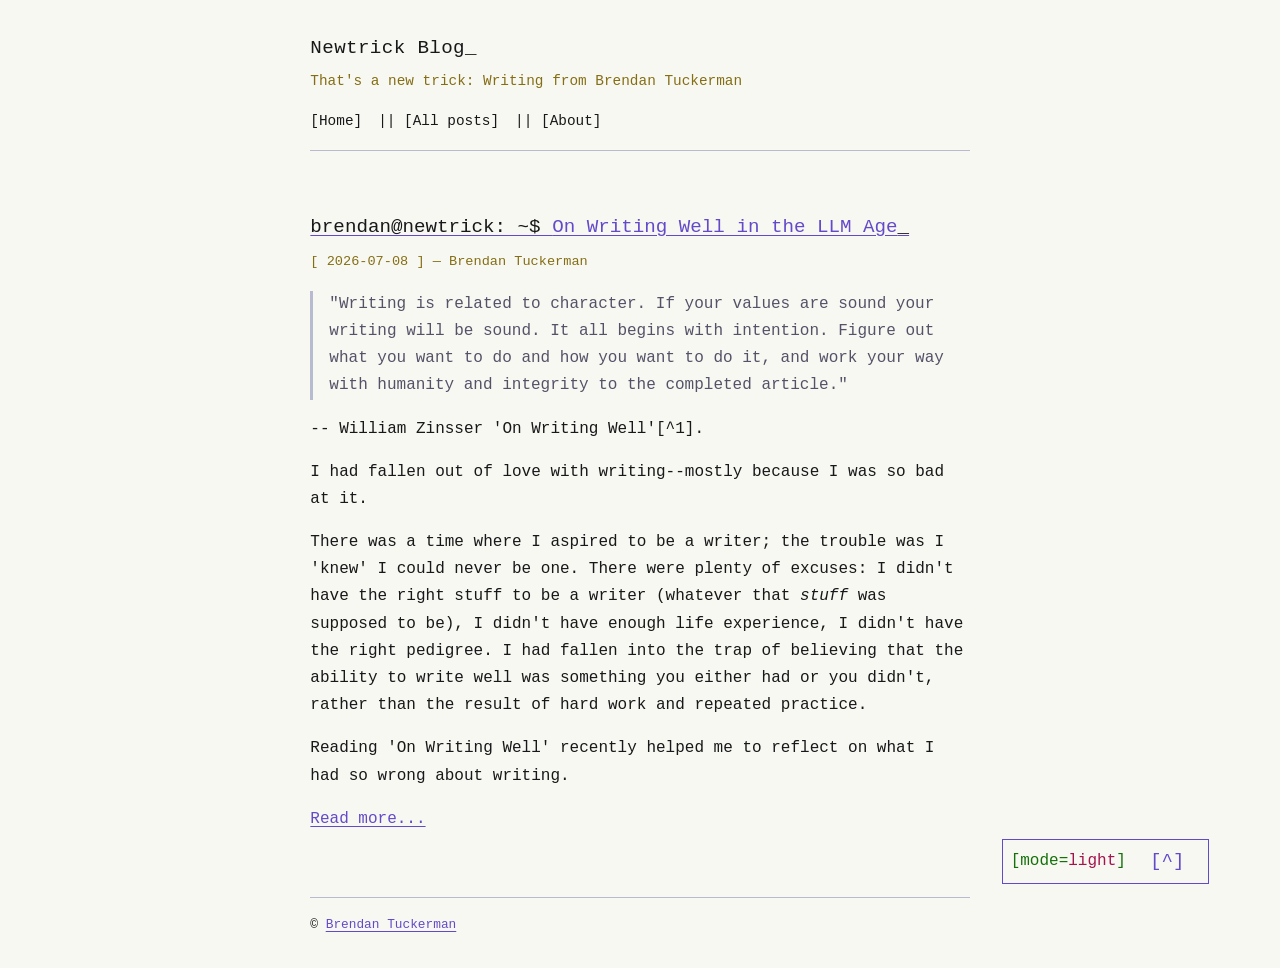
<file: tag_AI.html>
<!DOCTYPE html>
<html lang="en"><head>
<!-- Google tag (gtag.js) -->
<script async src="https://www.googletagmanager.com/gtag/js?id=G-V5M8WTCE43"></script>
<script>
  window.dataLayer = window.dataLayer || [];
  function gtag(){dataLayer.push(arguments);}
  gtag('js', new Date());

  gtag('config', 'G-V5M8WTCE43');
</script>

<meta charset="UTF-8">
<meta name="viewport" content="width=device-width, initial-scale=1.0">
<link rel="stylesheet" href="main.css">
<link rel="alternate" type="application/rss+xml" title="Subscribe to this page..." href="feed.rss" />
<script>try{var _t=localStorage.getItem("newtrick-theme");if(_t)document.documentElement.setAttribute("data-theme",_t)}catch(e){}</script>
<title>Newtrick Blog &mdash; Posts tagged "AI"</title>
<meta name="description" content="That's a new trick: Writing from Brendan Tuckerman">
<link rel="canonical" href="https://newtrick.blog/tag_AI.html">
<meta property="og:site_name" content="Newtrick Blog">
<meta property="og:title" content="Newtrick Blog &mdash; Posts tagged "AI"">
<meta property="og:type" content="website">
<meta property="og:description" content="That's a new trick: Writing from Brendan Tuckerman">
<meta property="og:url" content="https://newtrick.blog/tag_AI.html">
</head><body>
<a class="skip-link" href="#main-content">Skip to main content</a>
<header id="site-header">
<h1 class="site-title"><a href="https://newtrick.blog/index.html">Newtrick Blog</a></h1>
<p id="description" class="site-description">That's a new trick: Writing from Brendan Tuckerman</p>
<nav id="site-nav" aria-label="Site navigation">
  <a href="https://newtrick.blog/index.html">[Home]</a>
  <a href="https://newtrick.blog/all_posts.html">[All posts]</a>
  <a href="https://newtrick.blog/about.html">[About]</a>
</nav>
</header>
<main id="main-content">
<h2><a href="on-writing-well-in-the-llm-age.html">On Writing Well in the LLM Age</a></h2>
<!-- bashblog_timestamp: #202607081024.09# -->
<time class="subtitle" datetime="2026-07-08">[ 2026-07-08 ] &mdash; 
Brendan Tuckerman
</time>
<!-- text begin -->

<blockquote>
  <p>"Writing is related to character. If your values are sound your writing will
be sound. It all begins with intention. Figure out what you want to do and how
you want to do it, and work your way with humanity and integrity to the
completed article."</p>
</blockquote>

<p>-- William Zinsser 'On Writing Well'[^1].</p>

<p>I had fallen out of love with writing--mostly because I was so bad at it.</p>

<p>There was a time where I aspired to be a writer; the trouble was I 'knew' I could
never be one. There were plenty of excuses: I didn't have the right stuff to be a writer
(whatever that <em>stuff</em> was supposed to be), I didn't have enough life experience,
I didn't have the right pedigree. I had fallen into the trap of believing that
the ability to write well was something you either had or you didn't, rather than the result of hard work
and repeated practice.</p>

<p>Reading 'On Writing Well' recently helped me to reflect on what I had so wrong
about writing.</p>

<p class="readmore"><a href="on-writing-well-in-the-llm-age.html">Read more...</a></p>
</main>
<footer>
<p class="footer-meta">&copy; <a href="https://www.linkedin.com/in/brendan-tuckerman-3b24a030b/">Brendan Tuckerman</a></p>
</footer>
<div class="fixed-ui">
<input type="checkbox" id="theme-toggle" role="switch" aria-label="Dark mode"><label for="theme-toggle" class="theme-toggle">[mode=<span class="theme-show-light theme-value">light</span><span class="theme-show-dark theme-value">dark</span>]</label>
<a href="#site-header" class="back-to-top" aria-label="Back to top">[^]</a>
</div>
<script>(function(){var t=document.getElementById("theme-toggle"),d=window.matchMedia("(prefers-color-scheme:dark)").matches,s=localStorage.getItem("newtrick-theme");if(s)t.checked=(s==="dark")!==d;t.addEventListener("change",function(){s=(t.checked!==d)?"dark":"light";localStorage.setItem("newtrick-theme",s);document.documentElement.setAttribute("data-theme",s)})})();</script>
</body></html>
</file>
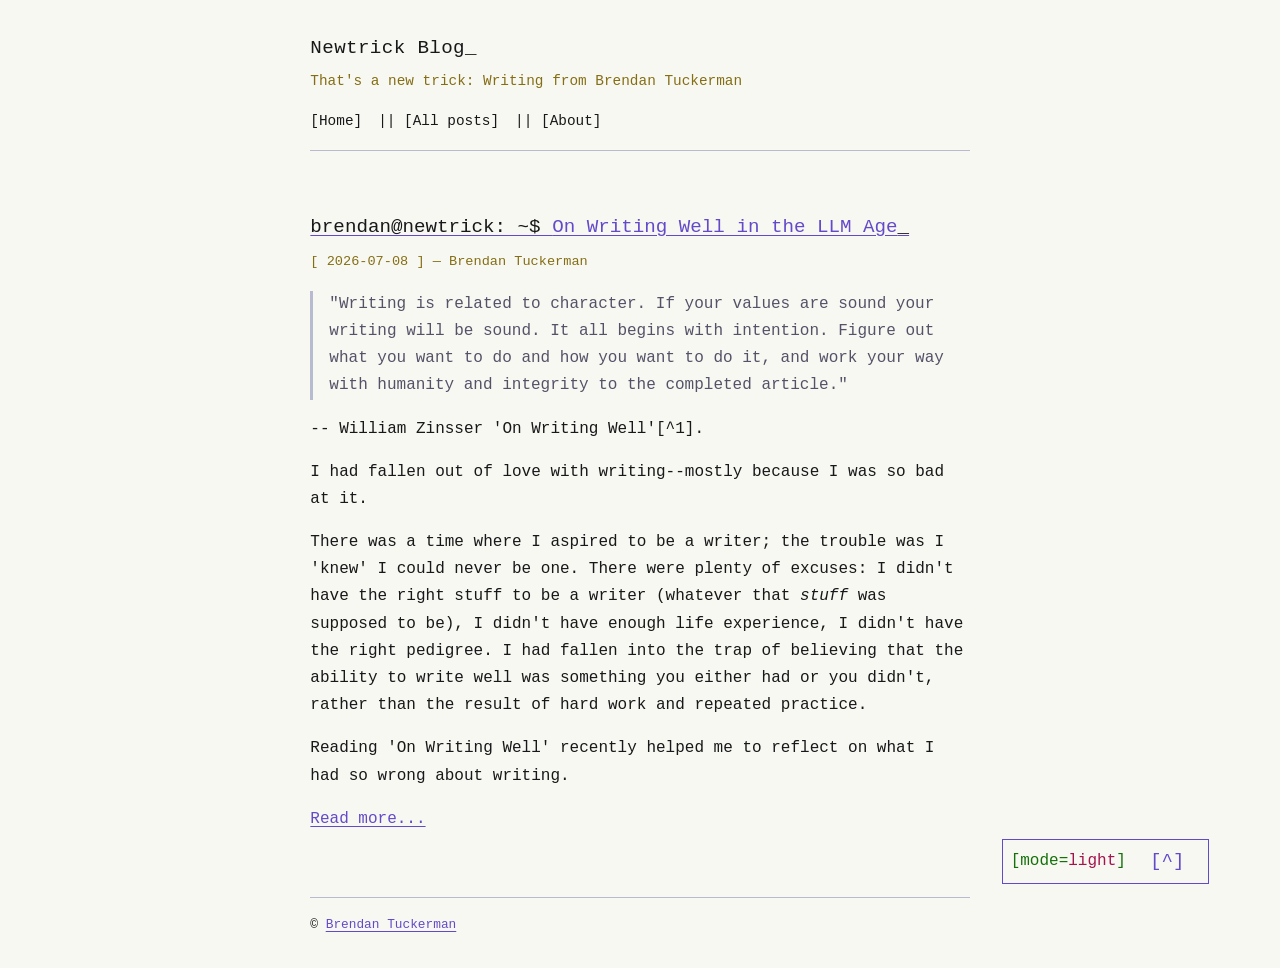
<file: tag_LLMs.html>
<!DOCTYPE html>
<html lang="en"><head>
<!-- Google tag (gtag.js) -->
<script async src="https://www.googletagmanager.com/gtag/js?id=G-V5M8WTCE43"></script>
<script>
  window.dataLayer = window.dataLayer || [];
  function gtag(){dataLayer.push(arguments);}
  gtag('js', new Date());

  gtag('config', 'G-V5M8WTCE43');
</script>

<meta charset="UTF-8">
<meta name="viewport" content="width=device-width, initial-scale=1.0">
<link rel="stylesheet" href="main.css">
<link rel="alternate" type="application/rss+xml" title="Subscribe to this page..." href="feed.rss" />
<script>try{var _t=localStorage.getItem("newtrick-theme");if(_t)document.documentElement.setAttribute("data-theme",_t)}catch(e){}</script>
<title>Newtrick Blog &mdash; Posts tagged "LLMs"</title>
<meta name="description" content="That's a new trick: Writing from Brendan Tuckerman">
<link rel="canonical" href="https://newtrick.blog/tag_LLMs.html">
<meta property="og:site_name" content="Newtrick Blog">
<meta property="og:title" content="Newtrick Blog &mdash; Posts tagged "LLMs"">
<meta property="og:type" content="website">
<meta property="og:description" content="That's a new trick: Writing from Brendan Tuckerman">
<meta property="og:url" content="https://newtrick.blog/tag_LLMs.html">
</head><body>
<a class="skip-link" href="#main-content">Skip to main content</a>
<header id="site-header">
<h1 class="site-title"><a href="https://newtrick.blog/index.html">Newtrick Blog</a></h1>
<p id="description" class="site-description">That's a new trick: Writing from Brendan Tuckerman</p>
<nav id="site-nav" aria-label="Site navigation">
  <a href="https://newtrick.blog/index.html">[Home]</a>
  <a href="https://newtrick.blog/all_posts.html">[All posts]</a>
  <a href="https://newtrick.blog/about.html">[About]</a>
</nav>
</header>
<main id="main-content">
<h2><a href="on-writing-well-in-the-llm-age.html">On Writing Well in the LLM Age</a></h2>
<!-- bashblog_timestamp: #202607081024.09# -->
<time class="subtitle" datetime="2026-07-08">[ 2026-07-08 ] &mdash; 
Brendan Tuckerman
</time>
<!-- text begin -->

<blockquote>
  <p>"Writing is related to character. If your values are sound your writing will
be sound. It all begins with intention. Figure out what you want to do and how
you want to do it, and work your way with humanity and integrity to the
completed article."</p>
</blockquote>

<p>-- William Zinsser 'On Writing Well'[^1].</p>

<p>I had fallen out of love with writing--mostly because I was so bad at it.</p>

<p>There was a time where I aspired to be a writer; the trouble was I 'knew' I could
never be one. There were plenty of excuses: I didn't have the right stuff to be a writer
(whatever that <em>stuff</em> was supposed to be), I didn't have enough life experience,
I didn't have the right pedigree. I had fallen into the trap of believing that
the ability to write well was something you either had or you didn't, rather than the result of hard work
and repeated practice.</p>

<p>Reading 'On Writing Well' recently helped me to reflect on what I had so wrong
about writing.</p>

<p class="readmore"><a href="on-writing-well-in-the-llm-age.html">Read more...</a></p>
</main>
<footer>
<p class="footer-meta">&copy; <a href="https://www.linkedin.com/in/brendan-tuckerman-3b24a030b/">Brendan Tuckerman</a></p>
</footer>
<div class="fixed-ui">
<input type="checkbox" id="theme-toggle" role="switch" aria-label="Dark mode"><label for="theme-toggle" class="theme-toggle">[mode=<span class="theme-show-light theme-value">light</span><span class="theme-show-dark theme-value">dark</span>]</label>
<a href="#site-header" class="back-to-top" aria-label="Back to top">[^]</a>
</div>
<script>(function(){var t=document.getElementById("theme-toggle"),d=window.matchMedia("(prefers-color-scheme:dark)").matches,s=localStorage.getItem("newtrick-theme");if(s)t.checked=(s==="dark")!==d;t.addEventListener("change",function(){s=(t.checked!==d)?"dark":"light";localStorage.setItem("newtrick-theme",s);document.documentElement.setAttribute("data-theme",s)})})();</script>
</body></html>
</file>
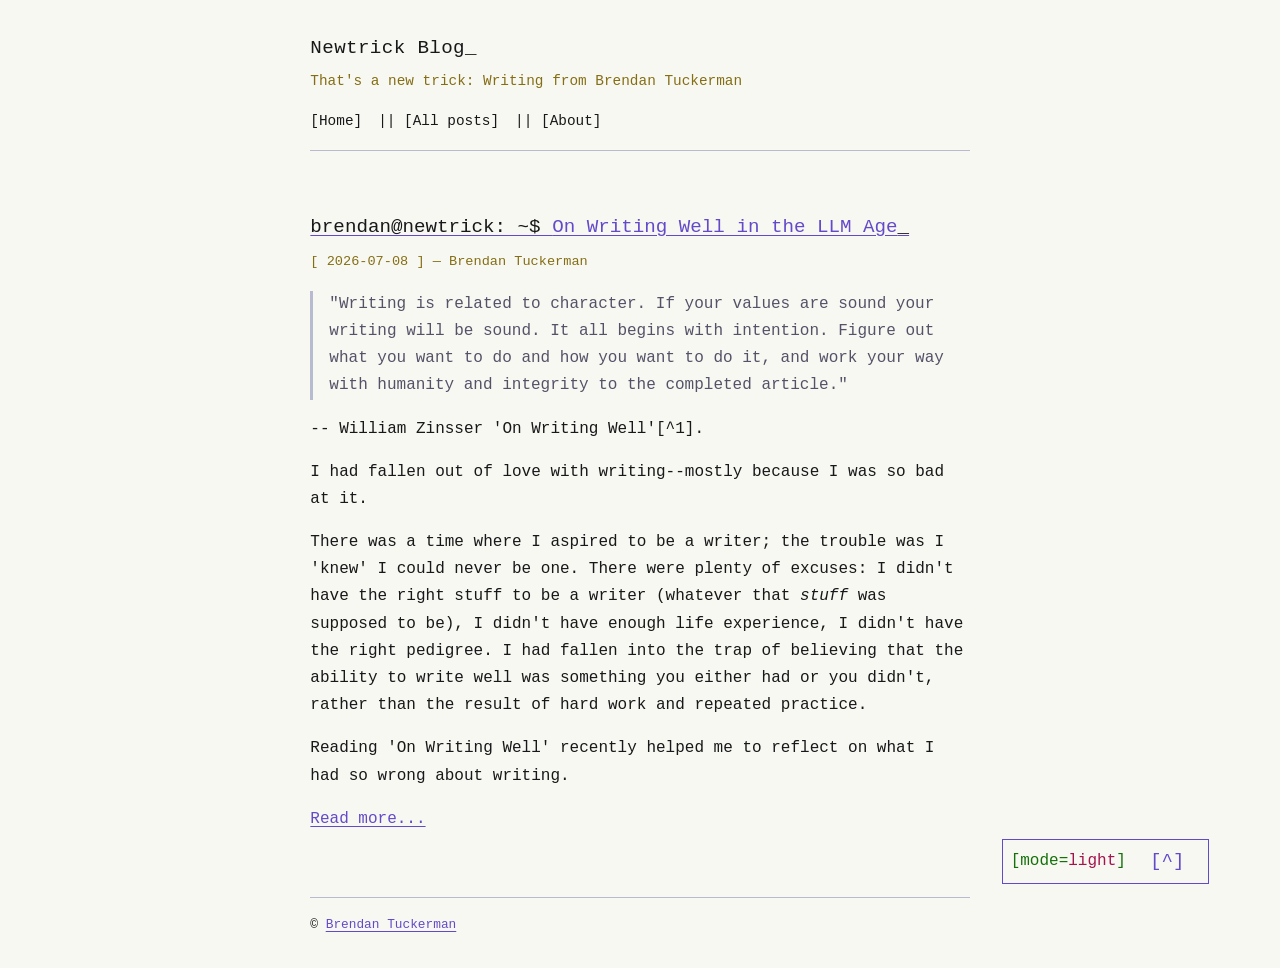
<file: tag_writing.html>
<!DOCTYPE html>
<html lang="en"><head>
<!-- Google tag (gtag.js) -->
<script async src="https://www.googletagmanager.com/gtag/js?id=G-V5M8WTCE43"></script>
<script>
  window.dataLayer = window.dataLayer || [];
  function gtag(){dataLayer.push(arguments);}
  gtag('js', new Date());

  gtag('config', 'G-V5M8WTCE43');
</script>

<meta charset="UTF-8">
<meta name="viewport" content="width=device-width, initial-scale=1.0">
<link rel="stylesheet" href="main.css">
<link rel="alternate" type="application/rss+xml" title="Subscribe to this page..." href="feed.rss" />
<script>try{var _t=localStorage.getItem("newtrick-theme");if(_t)document.documentElement.setAttribute("data-theme",_t)}catch(e){}</script>
<title>Newtrick Blog &mdash; Posts tagged "writing"</title>
<meta name="description" content="That's a new trick: Writing from Brendan Tuckerman">
<link rel="canonical" href="https://newtrick.blog/tag_writing.html">
<meta property="og:site_name" content="Newtrick Blog">
<meta property="og:title" content="Newtrick Blog &mdash; Posts tagged "writing"">
<meta property="og:type" content="website">
<meta property="og:description" content="That's a new trick: Writing from Brendan Tuckerman">
<meta property="og:url" content="https://newtrick.blog/tag_writing.html">
</head><body>
<a class="skip-link" href="#main-content">Skip to main content</a>
<header id="site-header">
<h1 class="site-title"><a href="https://newtrick.blog/index.html">Newtrick Blog</a></h1>
<p id="description" class="site-description">That's a new trick: Writing from Brendan Tuckerman</p>
<nav id="site-nav" aria-label="Site navigation">
  <a href="https://newtrick.blog/index.html">[Home]</a>
  <a href="https://newtrick.blog/all_posts.html">[All posts]</a>
  <a href="https://newtrick.blog/about.html">[About]</a>
</nav>
</header>
<main id="main-content">
<h2><a href="on-writing-well-in-the-llm-age.html">On Writing Well in the LLM Age</a></h2>
<!-- bashblog_timestamp: #202607081024.09# -->
<time class="subtitle" datetime="2026-07-08">[ 2026-07-08 ] &mdash; 
Brendan Tuckerman
</time>
<!-- text begin -->

<blockquote>
  <p>"Writing is related to character. If your values are sound your writing will
be sound. It all begins with intention. Figure out what you want to do and how
you want to do it, and work your way with humanity and integrity to the
completed article."</p>
</blockquote>

<p>-- William Zinsser 'On Writing Well'[^1].</p>

<p>I had fallen out of love with writing--mostly because I was so bad at it.</p>

<p>There was a time where I aspired to be a writer; the trouble was I 'knew' I could
never be one. There were plenty of excuses: I didn't have the right stuff to be a writer
(whatever that <em>stuff</em> was supposed to be), I didn't have enough life experience,
I didn't have the right pedigree. I had fallen into the trap of believing that
the ability to write well was something you either had or you didn't, rather than the result of hard work
and repeated practice.</p>

<p>Reading 'On Writing Well' recently helped me to reflect on what I had so wrong
about writing.</p>

<p class="readmore"><a href="on-writing-well-in-the-llm-age.html">Read more...</a></p>
</main>
<footer>
<p class="footer-meta">&copy; <a href="https://www.linkedin.com/in/brendan-tuckerman-3b24a030b/">Brendan Tuckerman</a></p>
</footer>
<div class="fixed-ui">
<input type="checkbox" id="theme-toggle" role="switch" aria-label="Dark mode"><label for="theme-toggle" class="theme-toggle">[mode=<span class="theme-show-light theme-value">light</span><span class="theme-show-dark theme-value">dark</span>]</label>
<a href="#site-header" class="back-to-top" aria-label="Back to top">[^]</a>
</div>
<script>(function(){var t=document.getElementById("theme-toggle"),d=window.matchMedia("(prefers-color-scheme:dark)").matches,s=localStorage.getItem("newtrick-theme");if(s)t.checked=(s==="dark")!==d;t.addEventListener("change",function(){s=(t.checked!==d)?"dark":"light";localStorage.setItem("newtrick-theme",s);document.documentElement.setAttribute("data-theme",s)})})();</script>
</body></html>
</file>
<file: main.css>
/* Variables — Dracula-inspired. light-dark(light value, dark value);
   which one applies is controlled entirely by color-scheme below. */
:root {
  color-scheme: light dark;
  --color-bg: light-dark(#f8f8f2, #282a36);
  --color-text: light-dark(#171819, #f8f8f2);
  --color-muted: light-dark(#555268, #6272a4);
  --color-highlight: light-dark(#846e15, #f1fa8c);
  --color-green: light-dark(#14710a, #50fa7b);
  --color-border: light-dark(#b8bacf, #44475a);
  --color-link: light-dark(#644ac9, #ff79c6);
  --color-link-visited: light-dark(#a3144d, #bd93f9);

  --font-body: "Courier New", Courier, monospace;
  --font-mono: "Courier New", Courier, monospace;

  --size-base: 1rem;
  --line-height: 1.7;
  --measure: 72ch;

  --space-xs: 0.25rem;
  --space-s: 0.5rem;
  --space-m: 1rem;
  --space-l: 2rem;
  --space-xl: 4rem;
}

/* Reset */
*,
*::before,
*::after {
  box-sizing: border-box;
}

* {
  margin: 0;
  padding: 0;
}

/* Base */
html {
  font-size: var(--size-base);
}

body {
  font-family: var(--font-body);
  line-height: var(--line-height);
  color: var(--color-text);
  background-color: var(--color-bg);
  padding: var(--space-l) var(--space-m);
  max-width: var(--measure);
  margin: 0 auto;
  overflow-wrap: break-word;
}

/* Skip link */
.skip-link {
  position: absolute;
  top: var(--space-m);
  left: var(--space-m);
  z-index: 1000;
  padding: var(--space-s) var(--space-m);
  background: var(--color-bg);
  color: var(--color-text);
  border: 1px solid var(--color-border);
  text-decoration: none;
  transform: translateY(calc(-100% - var(--space-m) * 2));
}

.skip-link:focus-visible {
  transform: translateY(0);
}

/* Header */
#site-header {
  margin-bottom: var(--space-xl);
  padding-bottom: var(--space-m);
  border-bottom: 1px solid var(--color-border);
}

.site-title {
  font-size: 1.2rem;
  font-weight: normal;
  letter-spacing: 0.02em;
}

.site-description {
  font-size: 0.9rem;
  color: var(--color-highlight);
  margin-top: var(--space-xs);
}

/* Blinking cursor on site title */
.site-title::after {
  content: "_" / "";
  animation: blink 1s step-end infinite;
}

@keyframes blink {
  0%,
  100% {
    opacity: 1;
  }
  50% {
    opacity: 0;
  }
}

@media (prefers-reduced-motion: reduce) {
  .site-title::after {
    animation: none;
  }
}

/* Site nav */
#site-nav {
  margin-top: var(--space-m);
  display: flex;
  flex-wrap: wrap;
  gap: var(--space-m);
  font-size: 0.9rem;
}

#site-nav a {
  text-decoration: none;
  color: var(--color-muted);
}

#site-nav a + a::before {
  content: "|| " / "";
}

#site-nav a:hover {
  color: var(--color-highlight);
  text-decoration: none;
}

/* Focus */
:focus-visible {
  outline: 2px solid var(--color-text);
  outline-offset: 3px;
}

/* Links */
a:not(.site-title a):not(.back-to-top) {
  color: var(--color-link);
  text-decoration: underline;
  text-underline-offset: 3px;
}

a:visited {
  color: var(--color-link-visited);
}

a:not(.site-title a):hover {
  color: var(--color-highlight);
}

#site-header a,
main h2 a {
  color: var(--color-text);
  text-decoration: none;
}

main h2 a::before,
main h2 a::after {
  color: var(--color-text);
}

main h2 a::before {
  content: "brendan@newtrick: ~$ " / "";
}

main h2 a::after {
  content: "_" / "";
  text-decoration: none;
}

.site-title a:hover,
main h2 a:hover {
  color: var(--color-highlight);
  text-decoration: underline;
}

/* Post list (index) */
main h2 {
  font-size: 1.2rem;
  font-weight: normal;
  margin-top: var(--space-xl);
  margin-bottom: var(--space-xs);
}

time.subtitle {
  font-size: 0.85rem;
  color: var(--color-highlight);
  margin-bottom: var(--space-m);
}

/* Post content */
main p {
  margin: var(--space-m) 0;
}

main h1,
main h2,
main h3,
main h4 {
  margin-top: var(--space-l);
  margin-bottom: var(--space-s);
  line-height: 1.3;
}

main ul,
main ol {
  margin: var(--space-m) 0 var(--space-m) var(--space-l);
}

main li {
  margin-bottom: var(--space-s);
}

main blockquote {
  border-left: 3px solid var(--color-border);
  padding-left: var(--space-m);
  color: var(--color-muted);
  margin: var(--space-m) 0;
}

main pre,
main code {
  font-family: var(--font-mono);
  font-size: 0.875rem;
}

main pre {
  background: var(--color-border);
  padding: var(--space-m);
  overflow-x: auto;
  margin: var(--space-m) 0;
}

pre.ascii-title {
  background: none;
  padding: 0;
  color: var(--color-link);
  font-size: 1rem;
  line-height: 1.25;
  margin-bottom: var(--space-xl);
  overflow-x: auto;
  text-shadow: 4px 4px 0 var(--color-muted);
}

main img {
  max-width: 100%;
  height: auto;
  display: block;
}

main hr {
  border: none;
  border-top: 1px solid var(--color-border);
  margin: var(--space-xl) 0;
}

/* Post index nav */
nav#all_posts {
  margin-top: var(--space-xl);
  font-size: 0.85rem;
  color: var(--color-muted);
  display: flex;
  flex-wrap: wrap;
  gap: var(--space-m);
}

nav#all_posts a,
nav#all_posts a:visited,
footer a,
footer a:visited {
  color: var(--color-text);
  text-decoration: none;
}

nav#all_posts a:hover,
footer a:hover {
  color: var(--color-highlight);
}

/* Footer */
footer {
  margin-top: var(--space-xl);
  padding-top: var(--space-m);
  border-top: 1px solid var(--color-border);
  font-size: 0.8rem;
}

/* Fixed UI cluster (theme toggle + back to top) */
.fixed-ui {
  position: fixed;
  bottom: var(--space-m);
  right: var(--space-l);
  display: flex;
  align-items: center;
  gap: var(--space-s);
  background: var(--color-bg);
  border: 1px solid var(--color-link);
  padding: var(--space-xs) var(--space-s);
  box-shadow: 0 2px 8px light-dark(rgba(23, 24, 25, 0.18), rgba(0, 0, 0, 0.5));
}

/* Wide screens: anchor to the gutter beside the content column */
@media (min-width: 1200px) {
  .fixed-ui {
    right: auto;
    left: calc(50% + var(--measure) / 2 + var(--space-m));
    box-shadow: none;
  }
}

/* Theme toggle */
#theme-toggle {
  clip: rect(0 0 0 0);
  clip-path: inset(50%);
  height: 1px;
  overflow: hidden;
  position: absolute;
  white-space: nowrap;
  width: 1px;
}

.theme-toggle {
  cursor: pointer;
  color: var(--color-green);
}

.theme-toggle:hover {
  color: var(--color-text);
}

#theme-toggle:focus-visible {
  outline: none;
}

#theme-toggle:focus-visible + .theme-toggle {
  outline: 2px solid var(--color-text);
  outline-offset: 3px;
}

/* Label: show current active theme */
.theme-show-dark {
  display: none;
  color: var(--color-highlight);
}
.theme-show-light {
  display: inline;
  color: var(--color-link-visited);
}

@media (prefers-color-scheme: dark) {
  :root:not(:has(#theme-toggle:checked)) .theme-show-dark {
    display: inline;
  }
  :root:not(:has(#theme-toggle:checked)) .theme-show-light {
    display: none;
  }
}

:root:has(#theme-toggle:checked) .theme-show-dark {
  display: inline;
}
:root:has(#theme-toggle:checked) .theme-show-light {
  display: none;
}

@media (prefers-color-scheme: dark) {
  :root:has(#theme-toggle:checked) .theme-show-dark {
    display: none;
  }
  :root:has(#theme-toggle:checked) .theme-show-light {
    display: inline;
  }
}

/* Checked from light system → force dark / JS-persisted dark */
:root:has(#theme-toggle:checked),
html[data-theme="dark"] {
  color-scheme: dark;
}

/* Checked from dark system → force light / JS-persisted light */
@media (prefers-color-scheme: dark) {
  :root:has(#theme-toggle:checked),
  html[data-theme="light"] {
    color-scheme: light;
  }
}

/* Back to top */
.back-to-top {
  color: var(--color-link);
  text-decoration: none;
  font-size: 1.2rem;
  padding: var(--space-s) var(--space-m);
  line-height: 1;
}

.back-to-top:hover {
  color: var(--color-highlight);
}

/* About */
.about-list li {
  list-style: "> ";
}

/* Footnotes */
.footnotes {
  margin-top: var(--space-l);
  padding-top: var(--space-m);
  font-size: 0.9rem;
  color: var(--color-muted);
}

.footnotes li {
  margin-bottom: var(--space-s);
}

sup a,
.footnote-back {
  text-decoration: none;
}
</file>
